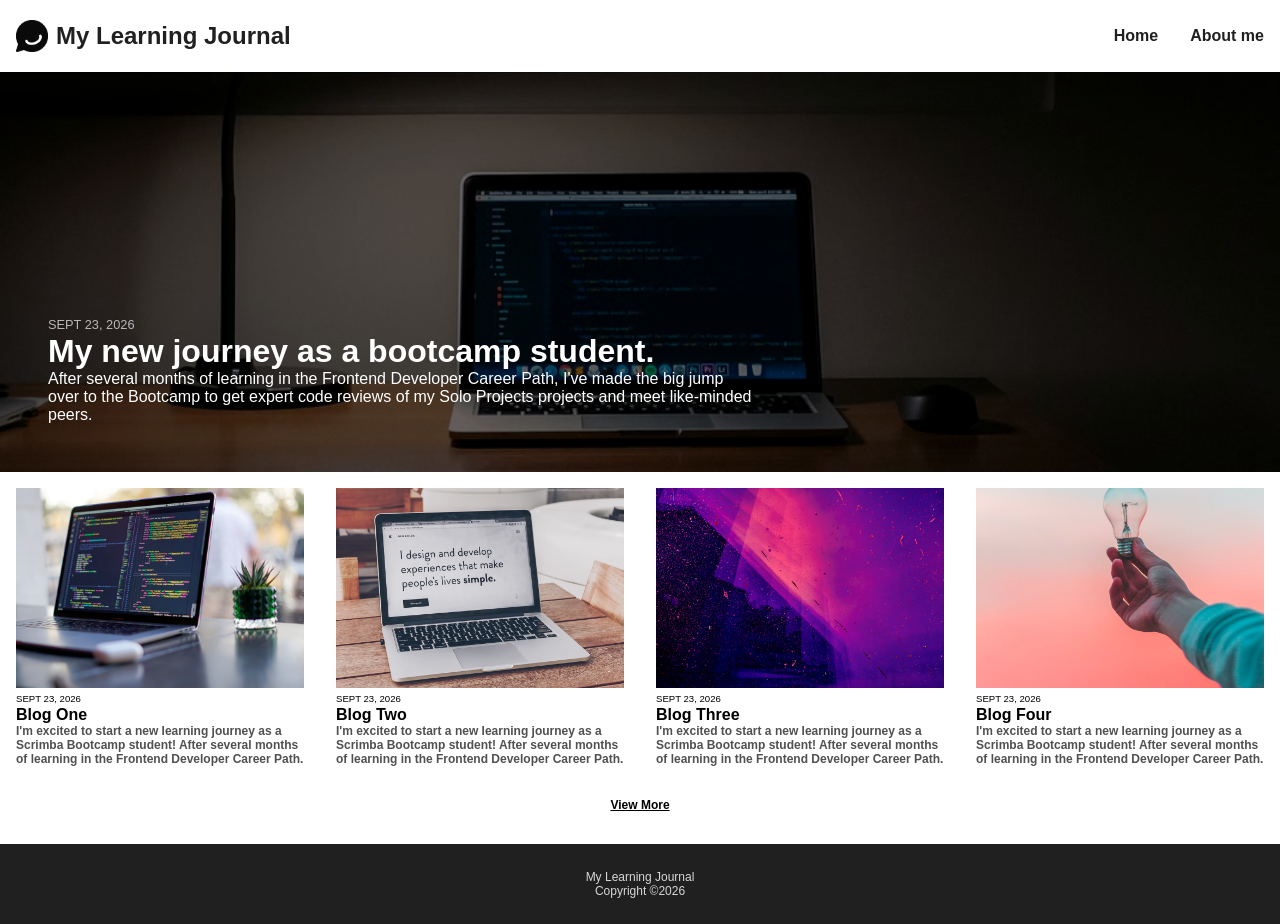
<file: index.html>
<!DOCTYPE html>
<html lang="en">
<head>
    <meta charset="UTF-8">
    <meta name="viewport" content="width=device-width, initial-scale=1.0">
    <title>Learning Journal</title>
    <link rel="stylesheet" href="style.css">
</head>
<body>
    <header>
        <a href="/" class="logo">
            <img src="images/logo.png" alt="my journal logo." class="logo-image">
            <span class="logo-text"> 
                My Learning Journal
            </span>
        </a>
        <nav>
            <ul>
                <li>
                    <a href="./article.html" class="home-btn">Home</a>
                </li>
                <li>
                    <a href="./about-me.html" class="aboutme-btn">About me</a>
                </li>
            </ul>
        </nav>
    </header>
    <main>
        <div class="image-container">
            <!-- <img src="images/homepage.png" alt="a picture of a laptop on table" srcset=""> -->
            <div class="hero">
                <div class="hero-text">
                    <span>SEPT 23, 2026</span>
                    <h1>My new journey as a bootcamp student.</h1>
                    <p>After several months of learning in the Frontend Developer Career Path, I've made the big jump over to the Bootcamp to get expert code reviews of my Solo Projects projects and meet like-minded peers.</p>
                </div>
            </div>
        </div>
        <div class="blog-container">
            <div class="blog blog1">
                <img src="./images/blog1.png" alt="" srcset="">
                <span>SEPT 23, 2026</span>
                <h1>Blog One</h1>
                <p>I'm excited to start a new learning journey as a Scrimba Bootcamp student! After several months of learning in the Frontend Developer Career Path.</p>
            </div>
            <div class="blog blog2">
                <img src="./images/blog2.png" alt="" srcset="">
                <span>SEPT 23, 2026</span>
                <h1>Blog Two</h1>
                <p>I'm excited to start a new learning journey as a Scrimba Bootcamp student! After several months of learning in the Frontend Developer Career Path.</p>
            </div>
            <div class="blog blog3">
                <img src="./images/blog3.png" alt="" srcset="">
                <span>SEPT 23, 2026</span>
                <h1>Blog Three</h1>
                <p>I'm excited to start a new learning journey as a Scrimba Bootcamp student! After several months of learning in the Frontend Developer Career Path.</p>
            </div>
            <div class="blog blog4">
                <img src="./images/blog4.png" alt="" srcset="">
                <span>SEPT 23, 2026</span>
                <h1>Blog Four</h1>
                <p>I'm excited to start a new learning journey as a Scrimba Bootcamp student! After several months of learning in the Frontend Developer Career Path.</p>
            </div>
            <div class="blog blog5">
                <img src="./images/blog5.png" alt="" srcset="">
                <span>SEPT 23, 2026</span>
                <h1>Blog Five</h1>
                <p>I'm excited to start a new learning journey as a Scrimba Bootcamp student! After several months of learning in the Frontend Developer Career Path.</p>
            </div>
            <div class="blog blog6">
                <img src="./images/blog6.png" alt="">
                <span>SEPT 23, 2026</span>
                <h1>Blog Six</h1>
                <p>I'm excited to start a new learning journey as a Scrimba Bootcamp student! After several months of learning in the Frontend Developer Career Path.</p>
            </div>
        </div>
        
        <div class="view-more">View More</div>
    </main>
    <footer>My Learning Journal <br/>Copyright ©2026</footer>
    <script src="index.js"></script>
</body>
</html>
</file>
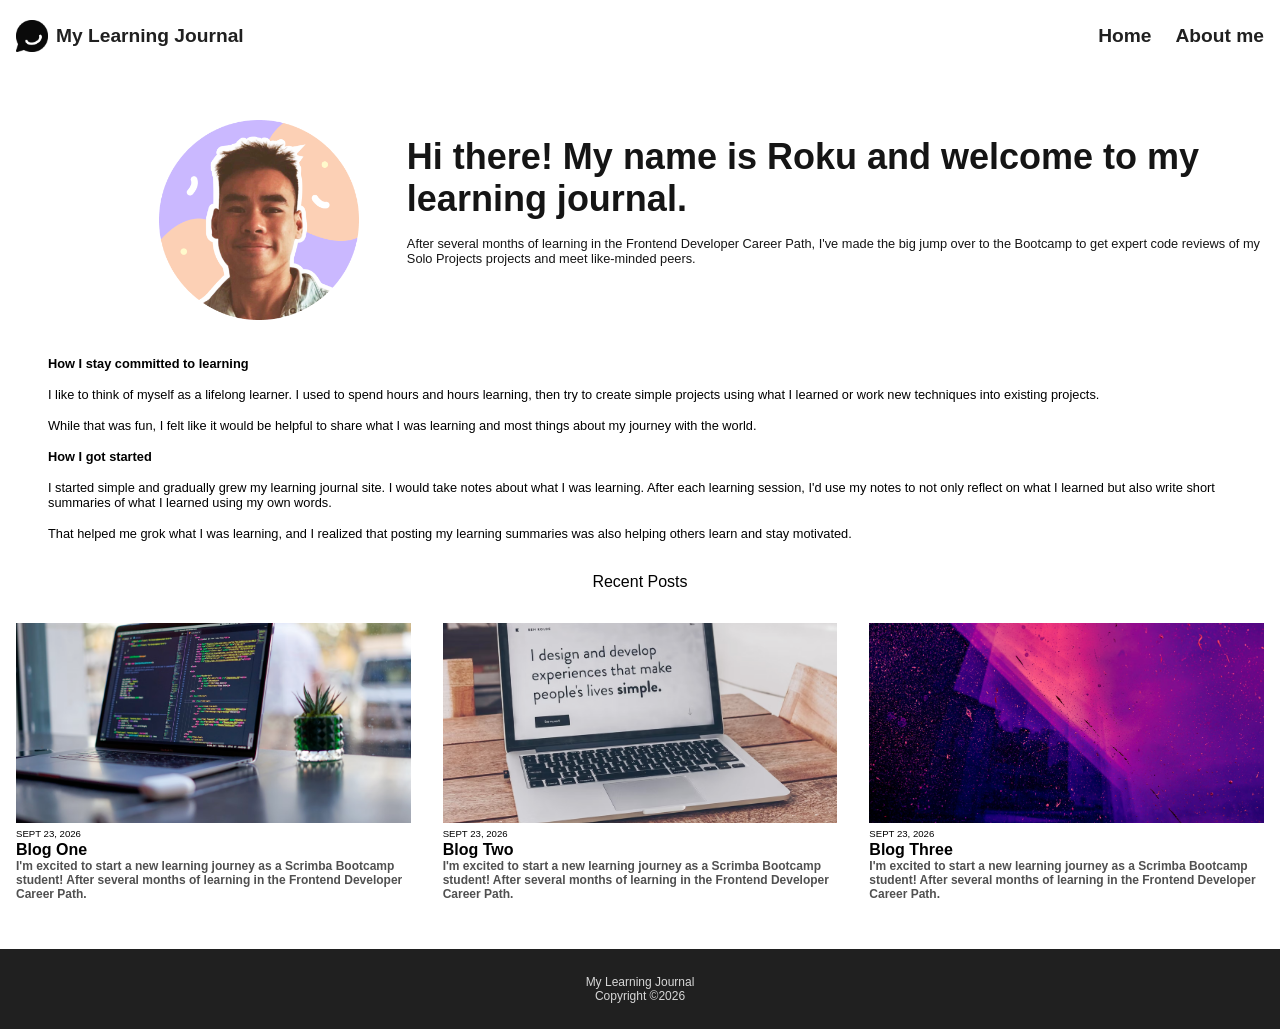
<file: about-me.html>
<!DOCTYPE html>
<html lang="en">
<head>
    <meta charset="UTF-8">
    <meta name="viewport" content="width=device-width, initial-scale=1.0">
    <title>About Me</title>
    <link rel="stylesheet" href="about-me.css">
</head>
<body>
    <header>
        <a href="/" class="logo">
            <img src="images/logo.png" alt="my journal logo." class="logo-image">
            <span class="logo-text"> 
                My Learning Journal
            </span>
        </a>
        <nav>
            <ul>
                <li>
                    <a href="/" class="home-btn">Home</a>
                </li>
                <li>
                    <a href="./about-me.html" class="aboutme-btn">About me</a>
                </li>
            </ul>
        </nav>
    </header>
    <main>
        <div class="img-container">
            <img src="./images/person.png" alt="" class="about-me-pic">
        </div>
        <div class="about-me-text">
            <p class="greeting">Hi there! My name is Roku and welcome to my learning journal.</p>
            <p class="paragraph2">After several months of learning in the Frontend Developer Career Path, I've made the big jump over to the Bootcamp to get expert code reviews of my Solo Projects projects and meet like-minded peers.</p>
        </div>
        <div class="main-text">
            <p class="text-title">How I stay committed to learning</p>
            <p>I like to think of myself as a lifelong learner. I used to spend hours and hours learning, then try to create simple projects using what I learned or work new techniques into existing projects.</p>
            <p>While that was fun, I felt like it would be helpful to share what I was learning and most things about my journey with the world.</p>
            <p class="text-title">How I got started</p>
            <p>I started simple and gradually grew my learning journal site. I would take notes about what I was learning. After each learning session, I'd use my notes to not only reflect on what I learned but also write short summaries of what I learned using my own words.</p>
            <p>That helped me grok what I was learning, and I realized that posting my learning summaries was also helping others learn and stay motivated.</p>
        </div>
        <div class="recent-posts">
            <span>recent posts</span>
             <div class="blog blog1">
            <img src="./images/blog1.png" alt="" srcset="">
            <span>SEPT 23, 2026</span>
            <h1>Blog One</h1>
            <p>I'm excited to start a new learning journey as a Scrimba Bootcamp student! After several months of learning in the Frontend Developer Career Path.</p>
        </div>
        <div class="blog blog2">
            <img src="./images/blog2.png" alt="" srcset="">
            <span>SEPT 23, 2026</span>
            <h1>Blog Two</h1>
            <p>I'm excited to start a new learning journey as a Scrimba Bootcamp student! After several months of learning in the Frontend Developer Career Path.</p>
        </div>
        <div class="blog blog3">
            <img src="./images/blog3.png" alt="" srcset="">
            <span>SEPT 23, 2026</span>
            <h1>Blog Three</h1>
            <p>I'm excited to start a new learning journey as a Scrimba Bootcamp student! After several months of learning in the Frontend Developer Career Path.</p>
        </div>
    </main>
    <footer>My Learning Journal <br/>Copyright ©2026</footer>
</body>
</html>
</file>
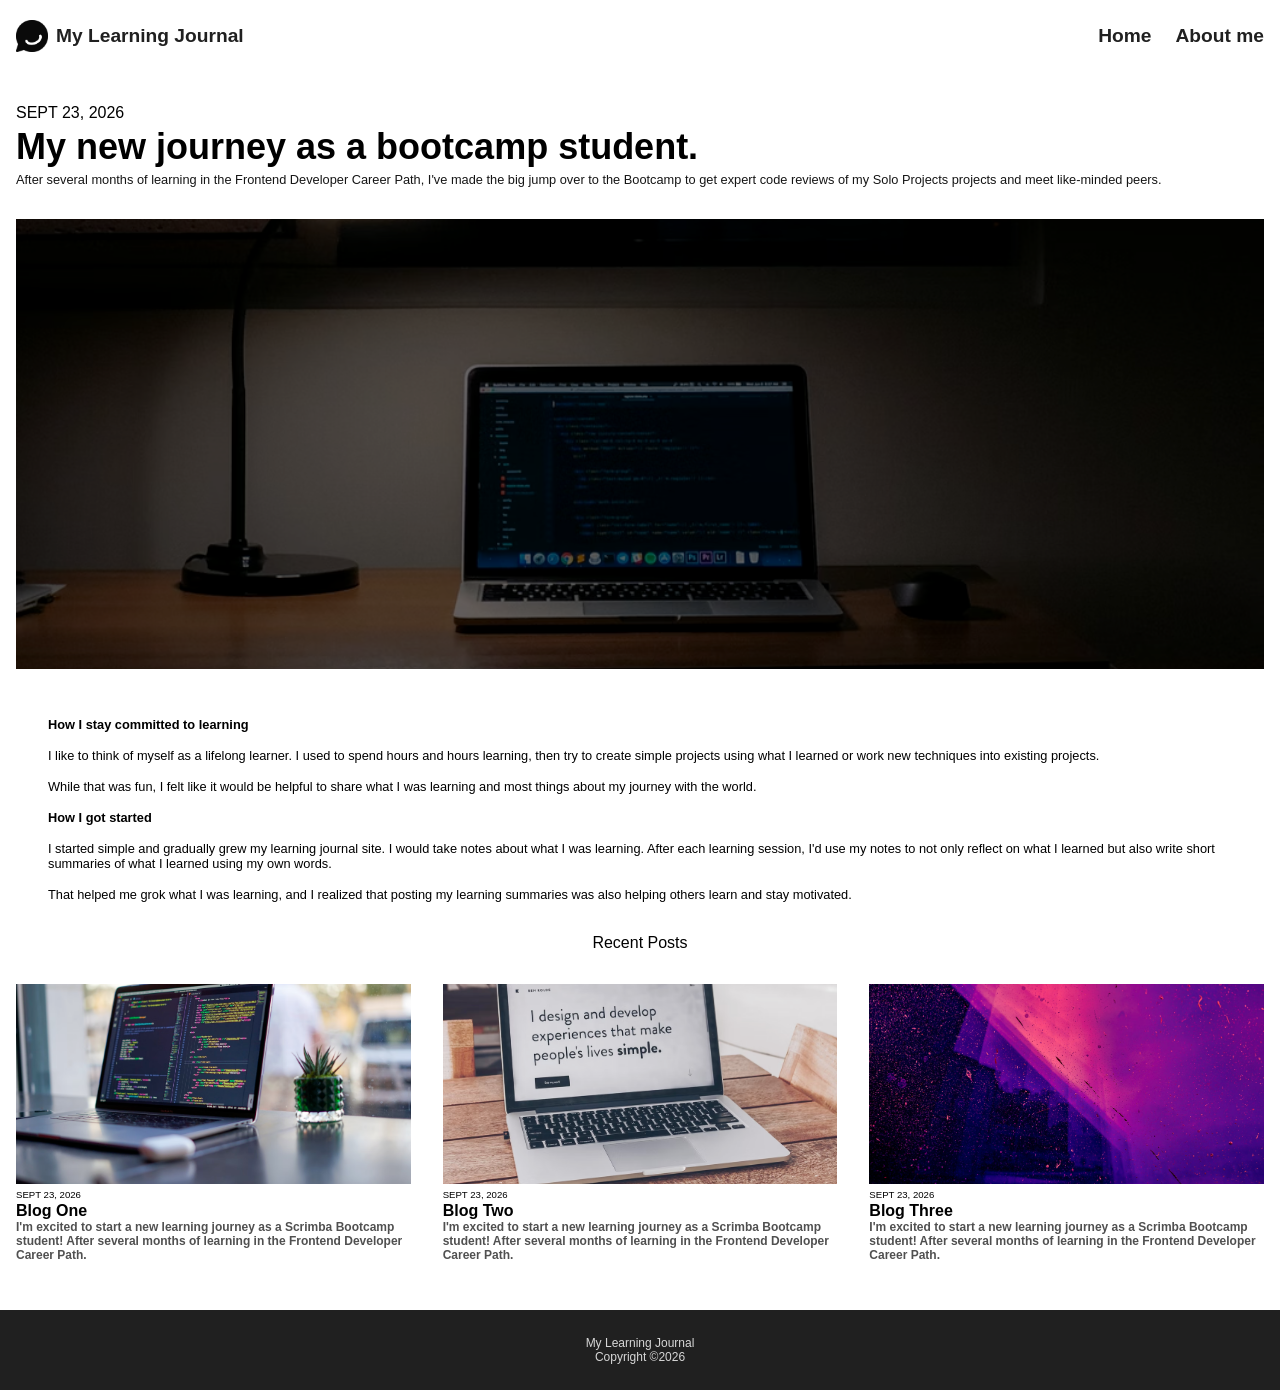
<file: article.html>
<!DOCTYPE html>
<html lang="en">
<head>
    <meta charset="UTF-8">
    <meta name="viewport" content="width=device-width, initial-scale=1.0">
    <title>About Me</title>
    <link rel="stylesheet" href="article.css">
</head>
<body>
    <header>
        <a href="/" class="logo">
            <img src="images/logo.png" alt="my journal logo." class="logo-image">
            <span class="logo-text"> 
                My Learning Journal
            </span>
        </a>
        <nav>
            <ul>
                <li>
                    <a href="./index.html" class="home-btn">Home</a>
                </li>
                <li>
                    <a href="./about-me.html" class="aboutme-btn">About me</a>
                </li>
            </ul>
        </nav>
    </header>
    <main>
        <div class="title-text">
            <span class="article-date">SEPT 23, 2026</span>
            <h1 class="greeting">My new journey as a bootcamp student.</h1>
            <p class="paragraph2">After several months of learning in the Frontend Developer Career Path, I've made the big jump over to the Bootcamp to get expert code reviews of my Solo Projects projects and meet like-minded peers.</p>
        </div>
        <div class="image-container">
            <!-- <img src="./images/homepage.png" alt="" class="about-me-pic"> -->
        </div>
        <div class="main-text">
            <p class="text-title">How I stay committed to learning</p>
            <p>I like to think of myself as a lifelong learner. I used to spend hours and hours learning, then try to create simple projects using what I learned or work new techniques into existing projects.</p>
            <p>While that was fun, I felt like it would be helpful to share what I was learning and most things about my journey with the world.</p>
            <p class="text-title">How I got started</p>
            <p>I started simple and gradually grew my learning journal site. I would take notes about what I was learning. After each learning session, I'd use my notes to not only reflect on what I learned but also write short summaries of what I learned using my own words.</p>
            <p>That helped me grok what I was learning, and I realized that posting my learning summaries was also helping others learn and stay motivated.</p>
        </div>
        <div class="recent-posts">
            <span>recent posts</span>
             <div class="blog blog1">
            <img src="./images/blog1.png" alt="" srcset="">
            <span>SEPT 23, 2026</span>
            <h1>Blog One</h1>
            <p>I'm excited to start a new learning journey as a Scrimba Bootcamp student! After several months of learning in the Frontend Developer Career Path.</p>
        </div>
        <div class="blog blog2">
            <img src="./images/blog2.png" alt="" srcset="">
            <span>SEPT 23, 2026</span>
            <h1>Blog Two</h1>
            <p>I'm excited to start a new learning journey as a Scrimba Bootcamp student! After several months of learning in the Frontend Developer Career Path.</p>
        </div>
        <div class="blog blog3">
            <img src="./images/blog3.png" alt="" srcset="">
            <span>SEPT 23, 2026</span>
            <h1>Blog Three</h1>
            <p>I'm excited to start a new learning journey as a Scrimba Bootcamp student! After several months of learning in the Frontend Developer Career Path.</p>
        </div>
    </main>
    <footer>My Learning Journal <br/>Copyright ©2026</footer>
</body>
</html>
</file>
<file: style.css>
*{
    box-sizing: border-box;
    margin: 0;
    padding: 0;
    font-family: 'Segoe UI', Tahoma, Geneva, Verdana, sans-serif;
}
ul{
    list-style-type: none;   
}
a{
    text-decoration: none;
    color: #202020;
}
body{
    display: grid;
    grid-template-rows: 3.5rem 1fr 5rem;
    grid-template-columns: 1fr 1fr 1fr;
    grid-template-areas: 
    "header header header"
    "main main main"
    "footer footer footer"
    ; 
    min-height: 100vh;
}
header{
    display: flex;
    height: 3.5rem;
    font-size: 12px;
    justify-content: space-between;
    align-items: center;
    font-weight: 700;
    grid-area: header;
    height: 100%;
    font-size: 0.75rem;
    padding-inline: 1rem;
}
.logo{
    display: flex;
    justify-content: center;
    align-items: center;
}
.logo-image{
    width: 2rem;
    margin-right: 0.5rem;
}
nav ul{
    display: flex;
}
.home-btn {
    margin-right: 0.5rem;
}
main{
    grid-area: main;
    display: grid;
    grid-template-rows: minmax(200px,1fr);
    grid-template-areas: 
    "hero"
    "hero"
    "blog1"
    "blog2"
    "blog3"
    "blog4"
    "blog5"
    "blog6";
}
.image-container{
    background-image: url("./images/homepage.png");
    background-size: cover;
    background-position: 50% 80%;
    color: white;
    position: relative;
    overflow: hidden;
    height: 15rem;
    grid-area: hero;
    grid-template-rows: 15rem;
    margin-bottom: 1rem;
}
.image-container::before{
    content: "";
    position: absolute;
    background-color: black;
    opacity: 0.6;
    height: 100%;
    width: 100%;
}
.image-container h1{
    font-size: 1.25rem;
}
.hero{
    height: 100%;
}
.hero-text{
    position: absolute;
    bottom: 0%;
    margin: 1rem;
}
.hero-text span{
    font-size: 0.75rem;color: rgb(185, 184, 184);
}
.hero-text p{
    font-size: 0.80rem;

}
.hero-text h1{
    font-size: 1rem;
    font-weight: 700;
}
.blog{
    width: 100%;
    /* height: 100%; */
    padding: 1rem ;
}
.blog h1{
    font-size: 1rem;
    font-weight: bold;
}
.blog p{
    font-weight: 600;
    font-size: 0.75rem;
    color: #505050;
}
.blog span{
    font-size: 0.6rem;
    color: black;
}
.blog img{ 
    width: 100%;
    height: 200px;
    object-fit: cover;
    object-position: center 80%;
    display: block;  
}
.blog1 {
    grid-area: blog1;
}
.blog2 {
    grid-area: blog2;
} 
.blog3 {
    grid-area: blog3;
}
.blog4 {
    grid-area: blog4;
}
.blog5 {
    grid-area: blog5;
    display: none;
}
.blog6 {
    grid-area: blog6;
    display: none;
}
    
.view-more{
    font-size: 0.75rem;
    text-decoration: underline;
    font-weight: 600;
    justify-self: center;
    margin-top: 1rem ;
    margin-bottom: 2rem ;
    margin-top: 1rem;
    margin-bottom: 2rem;
    grid-column: 1 / -1;
}
footer{
    grid-area: footer;
    background-color: #202020;
    display: flex;
    justify-content: center;
    align-items: center;
    color: #D7D7D7 ;
    font-size: 0.75rem;
    text-align: center;
}
@media (min-width:576px) {
    .blog-container{
        grid-area: blogs;
        display: grid;
        grid-template-rows:repeat(2,minmax(200px, 1fr));
        grid-template-areas: 
        "blog1 blog2"
        "blog3 blog4"
        "blog5 blog6"
        ;
    }
    body{
        grid-template-rows: 4rem 1fr 5rem;
    }
    main{
        grid-template-rows:repeat(2,minmax(200px, 1fr));
        grid-template-areas: 
        "hero hero"
        "hero hero"
        "hero hero"
        "blogs blogs"
        "blogs blogs"
        "blogs blogs";
    }
    
    .image-container{
        height: 100%;
    }
    .home-btn{
        font-size: 1rem;
    }
    .aboutme-btn{
        font-size: 1rem;
    }
    .hero-text{
        padding: 1.5rem;
    }
    .hero-text h1{
        font-size: 1.75rem;
    }
    .hero-text p{
        font-size: 0.8rem;
        width: 75%;
    }
    .hero-text span{
        font-size: 0.8rem;
    }
    .blog{
        justify-self: center;
    }
    .logo-text{
        font-size: 1rem;
     }
     .home-btn{
        margin-right: 1rem;
     }
     header{
        height: 4rem;
     }
}
@media (min-width:992px) {
    .blog-container{
        grid-area: blogs;
        display: grid;
        grid-template-rows:repeat(2, auto);
        grid-template-areas: 
        "blog1 blog2 blog3 blog4" 
        ". blog5 blog6 ."
        ;
    }
    body{
        grid-template-rows: 4.5rem 1fr 5rem;
    }
    main{
        grid-template-rows:25rem auto;
        grid-template-areas: 
        "hero hero hero "
        "blogs blogs blogs";
    }
    /* .image-container{
        height: 75%;
    } */
     
    .image-container h1{
        font-size: 2rem;
    }
    .hero-text{
        padding: 2rem;
    }
    .hero-text p{
        width: 60%;
        font-size: 1rem;
    }
    .blog{
        justify-self: center;
    }
    .logo-text{
        font-size: 1.5rem;
     }
     .home-btn{
        margin-right: 2rem;
     }
    /* .view-more{
        margin-top: 1rem;
    margin-bottom: 2rem;
    grid-column: 1 / -1;
    } */
     header{
        height: 4.5rem;
     }
}
</file>
<file: about-me.css>
*{
    box-sizing: border-box;
    margin: 0;
    padding: 0;
    font-family: "Source",'Segoe UI', Tahoma, Geneva, Verdana, sans-serif;
}
ul{
    list-style-type: none;   
}
a{
    text-decoration: none;
    color: #202020;
}
body{
    display: grid;
    grid-template-rows: 3.5rem 1fr 5rem;
    grid-template-columns: 1fr;
    grid-template-areas: 
    "header"
    "main"
    "footer"
    ; 
    min-height: 100vh;
}
header{
    display: flex;
    height: 3.5rem;
    font-size: 12px;
    justify-content: space-between;
    align-items: center;
    font-weight: 700;
    grid-area: header;
    height: 100%;
    font-size: 0.75rem;
    padding-inline: 1rem;
}
.logo{
    display: flex;
    justify-content: center;
    align-items: center;
}
.logo-image{
    width: 2rem;
    margin-right: 0.5rem;
}
nav ul{
    display: flex;
}
.home-btn {
    margin-right: 0.5rem;
}
.image-container{
    grid-area: image;
}
.about-me-pic{
    width: 180px;
    /* margin-left: 1.5rem; */
}
.greeting{
    width: 90%;
}
.about-me-text{
    font-size: 1.5rem;
    font-weight: 700;
    width: 100%;
    color: #151515 ;
    display: flex;
    flex-direction: column;
    gap: 1rem;
    margin-top: 1rem;
}
.main-text{
    font-size: 0.8rem;
    display: flex;
    flex-direction: column;
    gap: 1rem;
    margin-top: 1.5rem;
}
.text-title{
    font-weight: 700;
}
.paragraph2{
    font-size: 0.8rem;
    font-weight: 400;
    color: #151515;
}
main{
    margin: 1rem;
}
h1{
    font-size: 1.5rem;
    font-weight: 700;
}
span{
    justify-self: center;
}
.recent-posts{
    margin-top: 2rem;
    display: grid;
    grid-template:  2rem 1fr 1fr 1fr / 1fr;
    grid-template-areas:
    "span"
    "blog1"
    "blog2"
    "blog3";
}
.recent-posts span{
    grid-area: span;
    text-transform: capitalize;
}
.blog h1{
    font-size: 1rem;
    font-weight: bold;
}
.blog p{
    font-weight: 600;
    font-size: 0.75rem;
    color: #505050;
} 
.blog span{
    font-size: 0.6rem;
    color: black;
}
.blog img{ 
    width: 100%;
    height: 200px;
    object-fit: cover;
    object-position: center 80%;
    display: block;  
}
.blog{
    padding-block: 1rem;
}
.blog1 {
    grid-area: blog1;
}
.blog2 {
    grid-area: blog2;
} 
.blog3 {
    grid-area: blog3;
}
footer{
    grid-area: footer;
    background-color: #202020;
    display: flex;
    justify-content: center;
    align-items: center;
    color: #D7D7D7 ;
    font-size: 0.75rem;
    text-align: center;
}

@media (min-width:576px) {
    main{
        padding-top: 1rem;
        display: grid;
        grid-template-columns: 1fr 1.5fr;
        grid-template-rows: auto;
        grid-template-areas:
        "image title"
        "main-text main-text"
        "recent-posts recent-posts"
        ;
    }
    .main-text{
        margin-top: 0;

    }
    .recent-posts{
        margin-block: 2rem;
        display: grid;
        grid-template-columns:1fr 1fr;
        grid-template-rows: auto;
        grid-template-areas:
        "span-text span-text"
        "blog1 blog2"
        "blog3 .";
        gap: 1.2rem;
    }
    .image-container img{
        justify-self: center;
    }
    .blog{
        padding: 0;
    }
    header{
        height: 4.5rem;
        font-size: 1rem;
    }
    .home-btn{
        padding-right: 1rem;
    }
    .recent-posts span{
        grid-area: span-text
    }
    .main-text{
       grid-area: main-text;
        padding: 2rem;
        padding-bottom: 0;
    }
    .greeting{
        width: 100%;
    }
    .recent-posts{
        grid-area: recent-posts;
    }
}
@media (min-width: 992px) {
    main{
        column-gap: 3rem;         /* more breathing room at large screens */
        grid-template-columns: 1fr 2.5fr;  /* image column narrower, text wider */
        padding-top: 3rem;
    }
    header {
        font-size: 1.2rem;
    }
    .greeting{
        font-size: 2.25rem;
    }

    .about-me-pic{
        width: 200px;
    }
    .img-container{
        justify-self: end;
    }
    .recent-posts{
        grid-template-columns: repeat(3, 1fr);
        grid-template-areas:
        "span-text span-text span-text"
        "blog1 blog2 blog3";
        gap: 2rem;
    }
}
</file>
<file: article.css>
*{
    box-sizing: border-box;
    margin: 0;
    padding: 0;
    font-family: "Source",'Segoe UI', Tahoma, Geneva, Verdana, sans-serif;
}
ul{
    list-style-type: none;   
}
a{
    text-decoration: none;
    color: #202020;
}
body{
    display: grid;
    grid-template-rows: 3.5rem 1fr 5rem;
    grid-template-columns: 1fr;
    grid-template-areas: 
    "header"
    "main"
    "footer"
    ; 
    min-height: 100vh;
}
header{
    display: flex;
    height: 3.5rem;
    font-size: 12px;
    justify-content: space-between;
    align-items: center;
    font-weight: 700;
    grid-area: header;
    height: 100%;
    font-size: 0.75rem;
    padding-inline: 1rem;
}
.logo{
    display: flex;
    justify-content: center;
    align-items: center;
}
.logo-image{
    width: 2rem;
    margin-right: 0.5rem;
}
nav ul{
    display: flex;
}
.home-btn {
    margin-right: 0.5rem;
}
.article-date{
    font-size: 0.65rem;
    /* margin-bottom: 1rem; */
}
.title-text {
    display: flex;
    flex-direction: column;
    gap: 0.25rem;
    margin-bottom: 2rem;
}
.image-container{
    grid-area: image;
    width: 200px;
}
.image-container{
    background-image: url("./images/homepage.png");
    background-color: #151515;
    background-size: cover;
    background-position: 50% 80%;
    color: white;
    position: relative;
    overflow: hidden;
    height: 15rem;
    width: 100%;
    margin-bottom: 1rem;
}
.image-container::before{
    content: "";
    position: absolute;
    background-color: black;
    opacity: 0.6;
    height: 100%;
    width: 100%;
}
.main-text{
    font-size: 0.8rem;
    display: flex;
    flex-direction: column;
    gap: 1rem;
    margin-top: 1.5rem;
}
.text-title{
    font-weight: 700;
    
}
.paragraph2{
    font-size: 0.8rem;
    font-weight: 400;
    color: #151515;
}
main{
    margin: 1rem;
}
h1{
    font-size: 1.5rem;
    font-weight: 700;
}
span{
    justify-self: center;
}
.recent-posts{
    margin-top: 2rem;
    display: grid;
    grid-template:  2rem 1fr 1fr 1fr / 1fr ;
    grid-template-areas:
    "span"
    "blog1"
    "blog2"
    "blog3";
}
.recent-posts span{
    grid-area: span;
    text-transform: capitalize;
}
.blog h1{
    font-size: 1rem;
    font-weight: bold;
}
.blog p{
    font-weight: 600;
    font-size: 0.75rem;
    color: #505050;
}
.blog span{
    font-size: 0.6rem;
    color: black;
}

.blog img{ 
    width: 100%;
    height: 200px;
    object-fit: cover;
    object-position: center 80%;
    display: block;  
}
.blog{
    padding-bottom: 1rem;
}
.blog1 {
    grid-area: blog1;
}
.blog2 {
    grid-area: blog2;
} 
.blog3 {
    grid-area: blog3;
}
footer{
    grid-area: footer;
    background-color: #202020;
    display: flex;
    justify-content: center;
    align-items: center;
    color: #D7D7D7 ;
    font-size: 0.75rem;
    text-align: center;
}

@media (min-width:576px) {

    main{
        margin-top: 3rem;
    }
    .main-text{
        margin-top: 0;

    }
    .recent-posts{
        margin-block: 2rem;
        display: grid;
        grid-template-columns:1fr 1fr;
        grid-template-rows: auto;
        grid-template-areas:
        "span-text span-text"
        "blog1 blog2"
        "blog3 .";
        gap: 1.2rem;
    }
    .image-container img{
        justify-self: center;
    }
    .blog{
        padding: 0;
    }
    header{
        height: 4.5rem;
        font-size: 1rem;
    }
    .home-btn{
        padding-right: 1rem;
    }
    .recent-posts span{
        grid-area: span-text
    }
    .main-text{
       grid-area: main-text;
        padding: 2rem;
        padding-bottom: 0;
    }
    .greeting{
        width: 100%;
    }
    .recent-posts{
        grid-area: recent-posts;
    }
}
@media (min-width:780px) {
    .image-container{
        height: 350px;
    }
}
@media (min-width: 992px) {
    main{
        column-gap: 3rem;         /* more breathing room at large screens */
        grid-template-columns: 1fr 2.5fr;  /* image column narrower, text wider */
    }
    .image-container{
        height: 450px;
    }
    header {
        font-size: 1.2rem;
    }
    .greeting{
        font-size: 2.25rem;
    }
    .article-date{
        font-size: 1rem;
    }
    .about-me-pic{
        width: 200px;
    }
    .img-container{
        justify-self: end;
    }
    .recent-posts{
        grid-template-columns: repeat(3, 1fr);
        grid-template-areas:
        "span-text span-text span-text"
        "blog1 blog2 blog3";
        gap: 2rem;
    }
}
</file>
